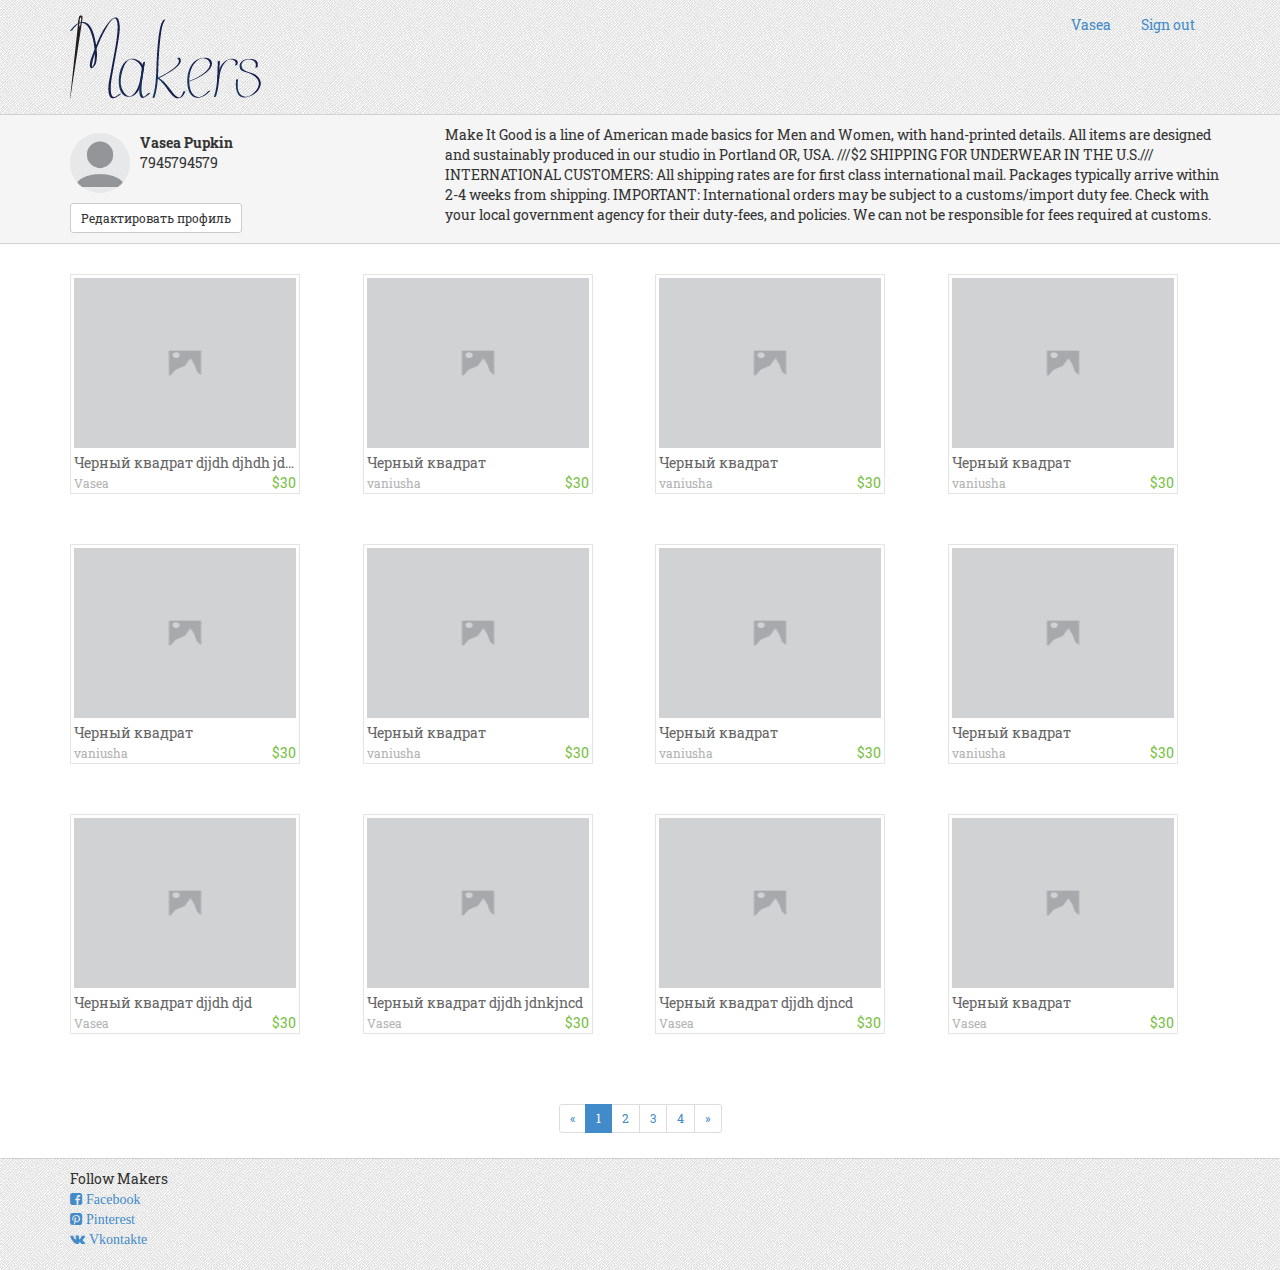
<file: author-page.html>
<!DOCTYPE html>
<html lang="en">
  <head>
    <meta charset="utf-8">
    <meta http-equiv="X-UA-Compatible" content="IE=edge">
    <meta name="viewport" content="width=device-width, initial-scale=1">
    <title>Makers</title>
    <!-- Bootstrap -->
    <link href="css/bootstrap.min.css" rel="stylesheet">
    <!-- <link href="http://netdna.bootstrapcdn.com/bootstrap/3.1.1/css/bootstrap.min.css" rel="stylesheet"> -->
    <link rel="stylesheet" type="text/css" href="css/styles.css">
    <link rel="icon" href="img/favicon.png" type="image/x-icon"/>
    <link href='http://fonts.googleapis.com/css?family=Roboto+Slab&subset=cyrillic-ext,latin' rel='stylesheet' type='text/css'>
    <link href="http://netdna.bootstrapcdn.com/font-awesome/4.0.3/css/font-awesome.css" rel="stylesheet">
  </head>
  <body>
    <header class="navbar navbar-static-top" id="top" role="banner">
      <div class="container">
        <div class="navbar-header">
          <a href="#" class="navbar-brand"><img src="img/logo_small.png"></a>
        </div>        
        <ul class="nav navbar-nav navbar-right">
          <li><a href="#" data-toggle="modal" data-target="#sign-in">Vasea</a></li>
          <li><a href="#" data-toggle="modal" data-target="#sign-up">Sign out</a></li>
        </ul>
        
      </div>
       <!--  <div class="bottom-dashed"></div> -->
    </header>
    <div class="browse-navigation-catalogue">
      <div class="container">
        <div class="row">
          <div class="col-md-4">
            <a href="#" class="seller-avatar">
              <img src="img/placeholder_user.png">
              <div class="seller-name"> Vasea Pupkin</div>                  
              <div class="seller-phone">7945794579</div>
              <div class="clearfix"></div>
            </a>
            <!-- <button type="button" class="btn btn-sm btn-success seller-contact">Связаться с прдавцом</button> -->
            <button type="button" class="btn btn-sm btn-default ">Редактировать профиль</button>
          </div>        

          <div class="col-md-8">
            <div class="row">
              <div class="author-description">
              	<!-- Здесь нужно вести ограничение на ввод не более 300 символов -->
              	Make It Good is a line of American made basics for Men and Women, with hand-printed details. All items are designed and sustainably produced in our studio in Portland OR, USA.
								///$2 SHIPPING FOR UNDERWEAR IN THE U.S.///

								INTERNATIONAL CUSTOMERS: All shipping rates are for first class international mail. Packages typically arrive within 2-4 weeks from shipping. 
								IMPORTANT: International orders may be subject to a customs/import duty fee. Check with your local government agency for their duty-fees, and policies. 
								We can not be responsible for fees required at customs.
				<!-- -->
              </div>
            </div>
          </div>
        </div>
      </div>
    </div>

    <div class="container items-container">
      <div class="row items-row">
        <div class="col-xs-6 col-md-3 item">
          <div class="square">
            <a href="#"><img src="img/placeholder_pic.png"></a>
            <a href="#"class="item-heart-font js-amazing">
              <i class="fa fa-pencil"></i>
            </a>
            <div class="item-details">
              <a href="#" class="item-title">Черный квадрат djjdh djhdh jdnkjncd</a>
              <a href="#" class="item-author">Vasea</a>
              <span class="item-price pull-right">$30</span>              
            </div>            
          </div>          
        </div>
        <div class="col-xs-6 col-md-3 item">
          <div class="square">
            <a href="#"><img src="img/placeholder_pic.png"></a>
            <a href="#"class="item-heart-font js-amazing">
              <i class="fa fa-pencil"></i>
            </a>
            <div class="item-details">
              <a href="#" class="item-title">Черный квадрат</a>
              <a href="#" class="item-author">vaniusha</a>
              <span class="item-price pull-right">$30</span>              
            </div>
          </div>
        </div>
        <div class="col-xs-6 col-md-3 item">
          <div class="square">
            <a href="#"><img src="img/placeholder_pic.png"></a>
            <div class="item-details">
              <a href="#" class="item-title">Черный квадрат</a>
              <a href="#" class="item-author">vaniusha</a>
              <span class="item-price pull-right">$30</span>              
            </div>
          </div>
        </div>
        <div class="col-xs-6 col-md-3 item">
          <div class="square">
            <a href="#"><img src="img/placeholder_pic.png"></a>
            <div class="item-details">
              <a href="#" class="item-title">Черный квадрат</a>
              <a href="#" class="item-author">vaniusha</a>
              <span class="item-price pull-right">$30</span>              
            </div>
          </div>
        </div>
        <div class="col-xs-6 col-md-3 item">
          <div class="square">
            <a href="#"><img src="img/placeholder_pic.png"></a>
            <div class="item-details">
              <a href="#" class="item-title">Черный квадрат</a>
              <a href="#" class="item-author">vaniusha</a>
              <span class="item-price pull-right">$30</span>              
            </div>
          </div>
        </div>
        <div class="col-xs-6 col-md-3 item">
          <div class="square">
            <a href="#"><img src="img/placeholder_pic.png"></a>
            <div class="item-details">
              <a href="#" class="item-title">Черный квадрат</a>
              <a href="#" class="item-author">vaniusha</a>
              <span class="item-price pull-right">$30</span>              
            </div>
          </div>
        </div>
        <div class="col-xs-6 col-md-3 item">
          <div class="square">
            <a href="#"><img src="img/placeholder_pic.png"></a>
            <div class="item-details">
              <a href="#" class="item-title">Черный квадрат</a>
              <a href="#" class="item-author">vaniusha</a>
              <span class="item-price pull-right">$30</span>              
            </div>
          </div>
        </div>
        <div class="col-xs-6 col-md-3 item">
          <div class="square">
            <a href="#"><img src="img/placeholder_pic.png"></a>
            <div class="item-details">
              <a href="#" class="item-title">Черный квадрат</a>
              <a href="#" class="item-author">vaniusha</a>
              <span class="item-price pull-right">$30</span>              
            </div>
          </div>
        </div>
        <div class="col-xs-6 col-md-3 item">
          <div class="square">
            <a href="#"><img src="img/placeholder_pic.png"></a>
            <a href="#"class="item-heart-font js-amazing">
              <i class="fa fa-heart-o"></i>
            </a>
            <div class="item-details">
              <a href="#" class="item-title">Черный квадрат djjdh djd</a>
              <a href="#" class="item-author">Vasea</a>
              <span class="item-price pull-right">$30</span>              
            </div>
          </div>
        </div>
        <div class="col-xs-6 col-md-3 item">
          <div class="square">
            <a href="#"><img src="img/placeholder_pic.png"></a>
            <a href="#"class="item-heart-font js-amazing">
              <i class="fa fa-heart-o"></i>
            </a>
            <div class="item-details">
              <a href="#" class="item-title">Черный квадрат djjdh jdnkjncd</a>
              <a href="#" class="item-author">Vasea</a>
              <span class="item-price pull-right">$30</span>              
            </div>
          </div>
        </div>
        <div class="col-xs-6 col-md-3 item">
          <div class="square">
            <a href="#"><img src="img/placeholder_pic.png"></a>
            <a href="#"class="item-heart-font js-amazing">
              <i class="fa fa-heart-o"></i>
            </a>
            <div class="item-details">
              <a href="#" class="item-title">Черный квадрат djjdh djncd</a>
              <a href="#" class="item-author">Vasea</a>
              <span class="item-price pull-right">$30</span>              
            </div>
          </div>
        </div>
        <div class="col-xs-6 col-md-3 item">
          <div class="square">
            <a href="#"><img src="img/placeholder_pic.png"></a>
            <a href="#"class="item-heart-font js-amazing">
              <i class="fa fa-heart-o"></i>
            </a>
            <div class="item-details">
              <a href="#" class="item-title">Черный квадрат</a>
              <a href="#" class="item-author">Vasea</a>
              <span class="item-price pull-right">$30</span>              
            </div>
          </div>
        </div>
      </div> <!-- items-row -->
    </div> <!-- items-container -->

    <div class="container text-center">
      <ul class="pagination pagination-sm">
        <li><a href="#">&laquo;</a></li>
        <li class="active"><a href="#">1</a></li>
        <li><a href="#">2</a></li>
        <li><a href="#">3</a></li>
        <li><a href="#">4</a></li>      
        <li><a href="#">&raquo;</a></li>
      </ul>
    </div>






    <nav class="navbar navbar-bottom" role="navigation">
        <div class="container">
          <span>Follow Makers</span>
          <div>
            <a href="#"><i class="fa fa-facebook-square"> Facebook</i></a>
          </div>
          <div>
            <a href="#"><i class="fa fa-pinterest-square"> Pinterest</i></a>
          </div>
          <div>
            <a href="#"><i class="fa fa-vk"> Vkontakte</i></a>
          </div>         
        </div>
    </nav>

      <!-- jQuery (necessary for Bootstrap's JavaScript plugins) -->
    <script src="https://ajax.googleapis.com/ajax/libs/jquery/1.11.0/jquery.min.js"></script>
    <!-- Include all compiled plugins (below), or include individual files as needed -->
        <script src="http://netdna.bootstrapcdn.com/bootstrap/3.1.1/js/bootstrap.min.js"></script>
  </body>
</html>
</file>
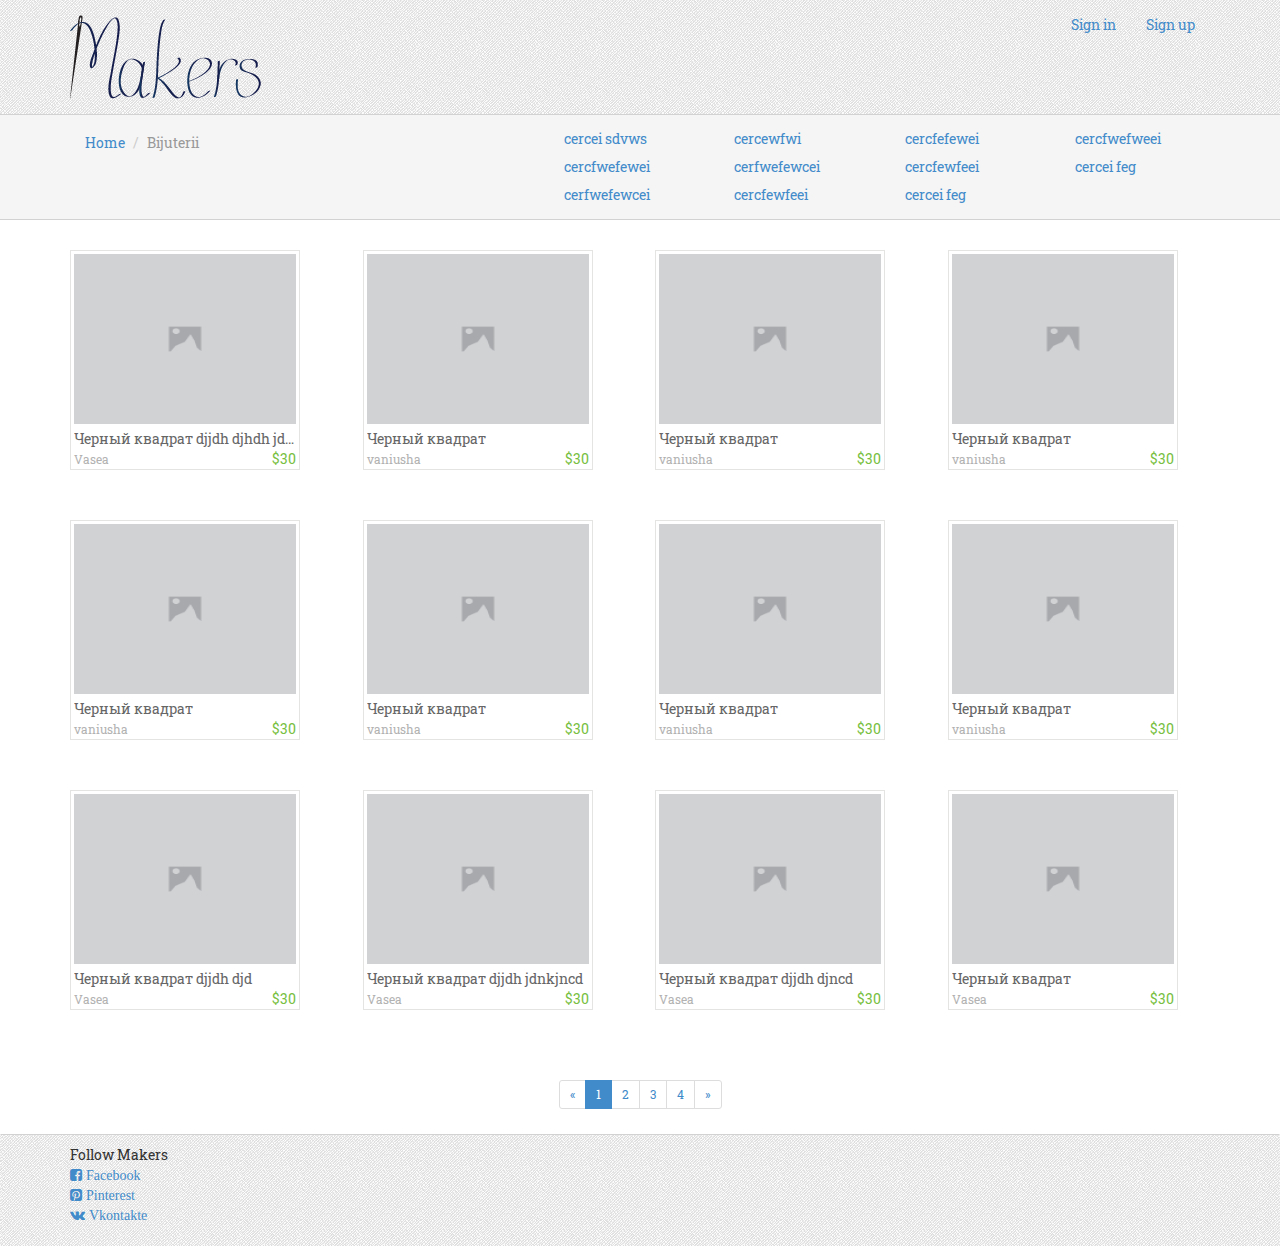
<file: catalogue.html>
<!DOCTYPE html>
<html lang="en">
  <head>
    <meta charset="utf-8">
    <meta http-equiv="X-UA-Compatible" content="IE=edge">
    <meta name="viewport" content="width=device-width, initial-scale=1">
    <title>Makers</title>
    <!-- Bootstrap -->
    <link href="css/bootstrap.min.css" rel="stylesheet">
    <!-- <link href="http://netdna.bootstrapcdn.com/bootstrap/3.1.1/css/bootstrap.min.css" rel="stylesheet"> -->
    <link rel="stylesheet" type="text/css" href="css/styles.css">
    <link rel="icon" href="img/favicon.png" type="image/x-icon"/>
    <link href='http://fonts.googleapis.com/css?family=Roboto+Slab&subset=cyrillic-ext,latin' rel='stylesheet' type='text/css'>
    <link href="http://netdna.bootstrapcdn.com/font-awesome/4.0.3/css/font-awesome.css" rel="stylesheet">
  </head>
  <body>
    <header class="navbar navbar-static-top" id="top" role="banner">
      <div class="container">
        <div class="navbar-header">
          <a href="#" class="navbar-brand"><img src="img/logo_small.png"></a>
        </div>        
        <ul class="nav navbar-nav navbar-right">
          <li><a href="#" data-toggle="modal" data-target="#sign-in">Sign in</a></li>
          <li><a href="#" data-toggle="modal" data-target="#sign-up">Sign up</a></li>
        </ul>
      </div>
       <!--  <div class="bottom-dashed"></div> -->
    </header>
    <div class="browse-navigation-catalogue">
      <div class="container">
        <div class="row">
          <div class="col-md-5">
            <ol class="breadcrumb">
              <li><a href="#">Home</a></li>            
              <li class="active">Bijuterii</li>
            </ol>
          </div>        

          <div class="col-md-7">
            <div class="row">
              <div class="col-md-3">
                <a href="#" class="subcategory"> cercei sdvws</a>
              </div>
              <div class="col-md-3">
                <a href="#" class="subcategory"> cercewfwi</a>
              </div>
              <div class="col-md-3">
                <a href="#" class="subcategory"> cercfefewei</a>
              </div>
              <div class="col-md-3">
                <a href="#" class="subcategory"> cercfwefweei</a>
              </div>
              <div class="col-md-3">
                <a href="#" class="subcategory"> cercfwefewei</a>
              </div>
              <div class="col-md-3">
                <a href="#" class="subcategory"> cerfwefewcei</a>
              </div>
              <div class="col-md-3">
                <a href="#" class="subcategory"> cercfewfeei</a>
              </div>
              <div class="col-md-3">
                <a href="#" class="subcategory"> cercei feg</a>
              </div>
              <div class="col-md-3">
                <a href="#" class="subcategory"> cerfwefewcei</a>
              </div>
              <div class="col-md-3">
                <a href="#" class="subcategory"> cercfewfeei</a>
              </div>
              <div class="col-md-3">
                <a href="#" class="subcategory"> cercei feg</a>
              </div>
            </div>
          </div>
        </div>
      </div>
    </div>

    <div class="container items-container">
      <div class="row items-row">
        <div class="col-xs-6 col-md-3 item">
          <div class="square">
            <a href="#"><img src="img/placeholder_pic.png"></a>
            <a href="#"class="item-heart-font js-amazing">
              <i class="fa fa-heart-o"></i>
            </a>
            <div class="item-details">
              <a href="#" class="item-title">Черный квадрат djjdh djhdh jdnkjncd</a>
              <a href="#" class="item-author">Vasea</a>
              <span class="item-price pull-right">$30</span>              
            </div>
          </div>
        </div>
        <div class="col-xs-6 col-md-3 item">
          <div class="square">
            <a href="#"><img src="img/placeholder_pic.png"></a>
            <a href="#"class="item-heart-font js-amazing">
              <i class="fa fa-heart-o"></i>
            </a>
            <div class="item-details">
              <a href="#" class="item-title">Черный квадрат</a>
              <a href="#" class="item-author">vaniusha</a>
              <span class="item-price pull-right">$30</span>              
            </div>
          </div>
        </div>
        <div class="col-xs-6 col-md-3 item">
          <div class="square">
            <a href="#"><img src="img/placeholder_pic.png"></a>
            <a href="#"class="item-heart-font js-amazing">
              <i class="fa fa-heart-o"></i>
            </a>
            <div class="item-details">
              <a href="#" class="item-title">Черный квадрат</a>
              <a href="#" class="item-author">vaniusha</a>
              <span class="item-price pull-right">$30</span>              
            </div>
          </div>
        </div>
        <div class="col-xs-6 col-md-3 item">
          <div class="square">
            <a href="#"><img src="img/placeholder_pic.png"></a>
            <a href="#"class="item-heart-font js-amazing">
              <i class="fa fa-heart-o"></i>
            </a>
            <div class="item-details">
              <a href="#" class="item-title">Черный квадрат</a>
              <a href="#" class="item-author">vaniusha</a>
              <span class="item-price pull-right">$30</span>              
            </div>
          </div>
        </div>
        <div class="col-xs-6 col-md-3 item">
          <div class="square">
            <a href="#"><img src="img/placeholder_pic.png"></a>
            <a href="#"class="item-heart-font js-amazing">
              <i class="fa fa-heart-o"></i>
            </a>
            <div class="item-details">
              <a href="#" class="item-title">Черный квадрат</a>
              <a href="#" class="item-author">vaniusha</a>
              <span class="item-price pull-right">$30</span>              
            </div>
          </div>
        </div>
        <div class="col-xs-6 col-md-3 item">
          <div class="square">
            <a href="#"><img src="img/placeholder_pic.png"></a>
            <a href="#"class="item-heart-font js-amazing">
              <i class="fa fa-heart-o"></i>
            </a>
            <div class="item-details">
              <a href="#" class="item-title">Черный квадрат</a>
              <a href="#" class="item-author">vaniusha</a>
              <span class="item-price pull-right">$30</span>              
            </div>
          </div>
        </div>
        <div class="col-xs-6 col-md-3 item">
          <div class="square">
            <a href="#"><img src="img/placeholder_pic.png"></a>
            <a href="#"class="item-heart-font js-amazing">
              <i class="fa fa-heart-o"></i>
            </a>
            <div class="item-details">
              <a href="#" class="item-title">Черный квадрат</a>
              <a href="#" class="item-author">vaniusha</a>
              <span class="item-price pull-right">$30</span>              
            </div>
          </div>
        </div>
        <div class="col-xs-6 col-md-3 item">
          <div class="square">
            <a href="#"><img src="img/placeholder_pic.png"></a>
            <a href="#"class="item-heart-font js-amazing">
              <i class="fa fa-heart-o"></i>
            </a>
            <div class="item-details">
              <a href="#" class="item-title">Черный квадрат</a>
              <a href="#" class="item-author">vaniusha</a>
              <span class="item-price pull-right">$30</span>              
            </div>
          </div>
        </div>
        <div class="col-xs-6 col-md-3 item">
          <div class="square">
            <a href="#"><img src="img/placeholder_pic.png"></a>
            <a href="#"class="item-heart-font js-amazing">
              <i class="fa fa-heart-o"></i>
            </a>
            <a href="#"class="item-heart-font js-amazing">
              <i class="fa fa-heart-o"></i>
            </a>
            <div class="item-details">
              <a href="#" class="item-title">Черный квадрат djjdh djd</a>
              <a href="#" class="item-author">Vasea</a>
              <span class="item-price pull-right">$30</span>              
            </div>
          </div>
        </div>
        <div class="col-xs-6 col-md-3 item">
          <div class="square">
            <a href="#"><img src="img/placeholder_pic.png"></a>
            <a href="#"class="item-heart-font js-amazing">
              <i class="fa fa-heart-o"></i>
            </a>
            <a href="#"class="item-heart-font js-amazing">
              <i class="fa fa-heart-o"></i>
            </a>
            <div class="item-details">
              <a href="#" class="item-title">Черный квадрат djjdh jdnkjncd</a>
              <a href="#" class="item-author">Vasea</a>
              <span class="item-price pull-right">$30</span>              
            </div>
          </div>
        </div>
        <div class="col-xs-6 col-md-3 item">
          <div class="square">
            <a href="#"><img src="img/placeholder_pic.png"></a>
            <a href="#"class="item-heart-font js-amazing">
              <i class="fa fa-heart-o"></i>
            </a>
            <a href="#"class="item-heart-font js-amazing">
              <i class="fa fa-heart-o"></i>
            </a>
            <div class="item-details">
              <a href="#" class="item-title">Черный квадрат djjdh djncd</a>
              <a href="#" class="item-author">Vasea</a>
              <span class="item-price pull-right">$30</span>              
            </div>
          </div>
        </div>
        <div class="col-xs-6 col-md-3 item">
          <div class="square">
            <a href="#"><img src="img/placeholder_pic.png"></a>
            <a href="#"class="item-heart-font js-amazing">
              <i class="fa fa-heart-o"></i>
            </a>
            <a href="#"class="item-heart-font js-amazing">
              <i class="fa fa-heart-o"></i>
            </a>
            <div class="item-details">
              <a href="#" class="item-title">Черный квадрат</a>
              <a href="#" class="item-author">Vasea</a>
              <span class="item-price pull-right">$30</span>              
            </div>
          </div>
        </div>
      </div> <!-- items-row -->
    </div> <!-- items-container -->

    <div class="container text-center">
      <ul class="pagination pagination-sm">
        <li><a href="#">&laquo;</a></li>
        <li class="active"><a href="#">1</a></li>
        <li><a href="#">2</a></li>
        <li><a href="#">3</a></li>
        <li><a href="#">4</a></li>      
        <li><a href="#">&raquo;</a></li>
      </ul>
    </div>






    <nav class="navbar navbar-bottom" role="navigation">
        <div class="container">
          <span>Follow Makers</span>
          <div>
            <a href="#"><i class="fa fa-facebook-square"> Facebook</i></a>
          </div>
          <div>
            <a href="#"><i class="fa fa-pinterest-square"> Pinterest</i></a>
          </div>
          <div>
            <a href="#"><i class="fa fa-vk"> Vkontakte</i></a>
          </div>         
        </div>
    </nav>

      <!-- jQuery (necessary for Bootstrap's JavaScript plugins) -->
    <script src="https://ajax.googleapis.com/ajax/libs/jquery/1.11.0/jquery.min.js"></script>
    <!-- Include all compiled plugins (below), or include individual files as needed -->
        <script src="http://netdna.bootstrapcdn.com/bootstrap/3.1.1/js/bootstrap.min.js"></script>
  </body>
</html>
</file>
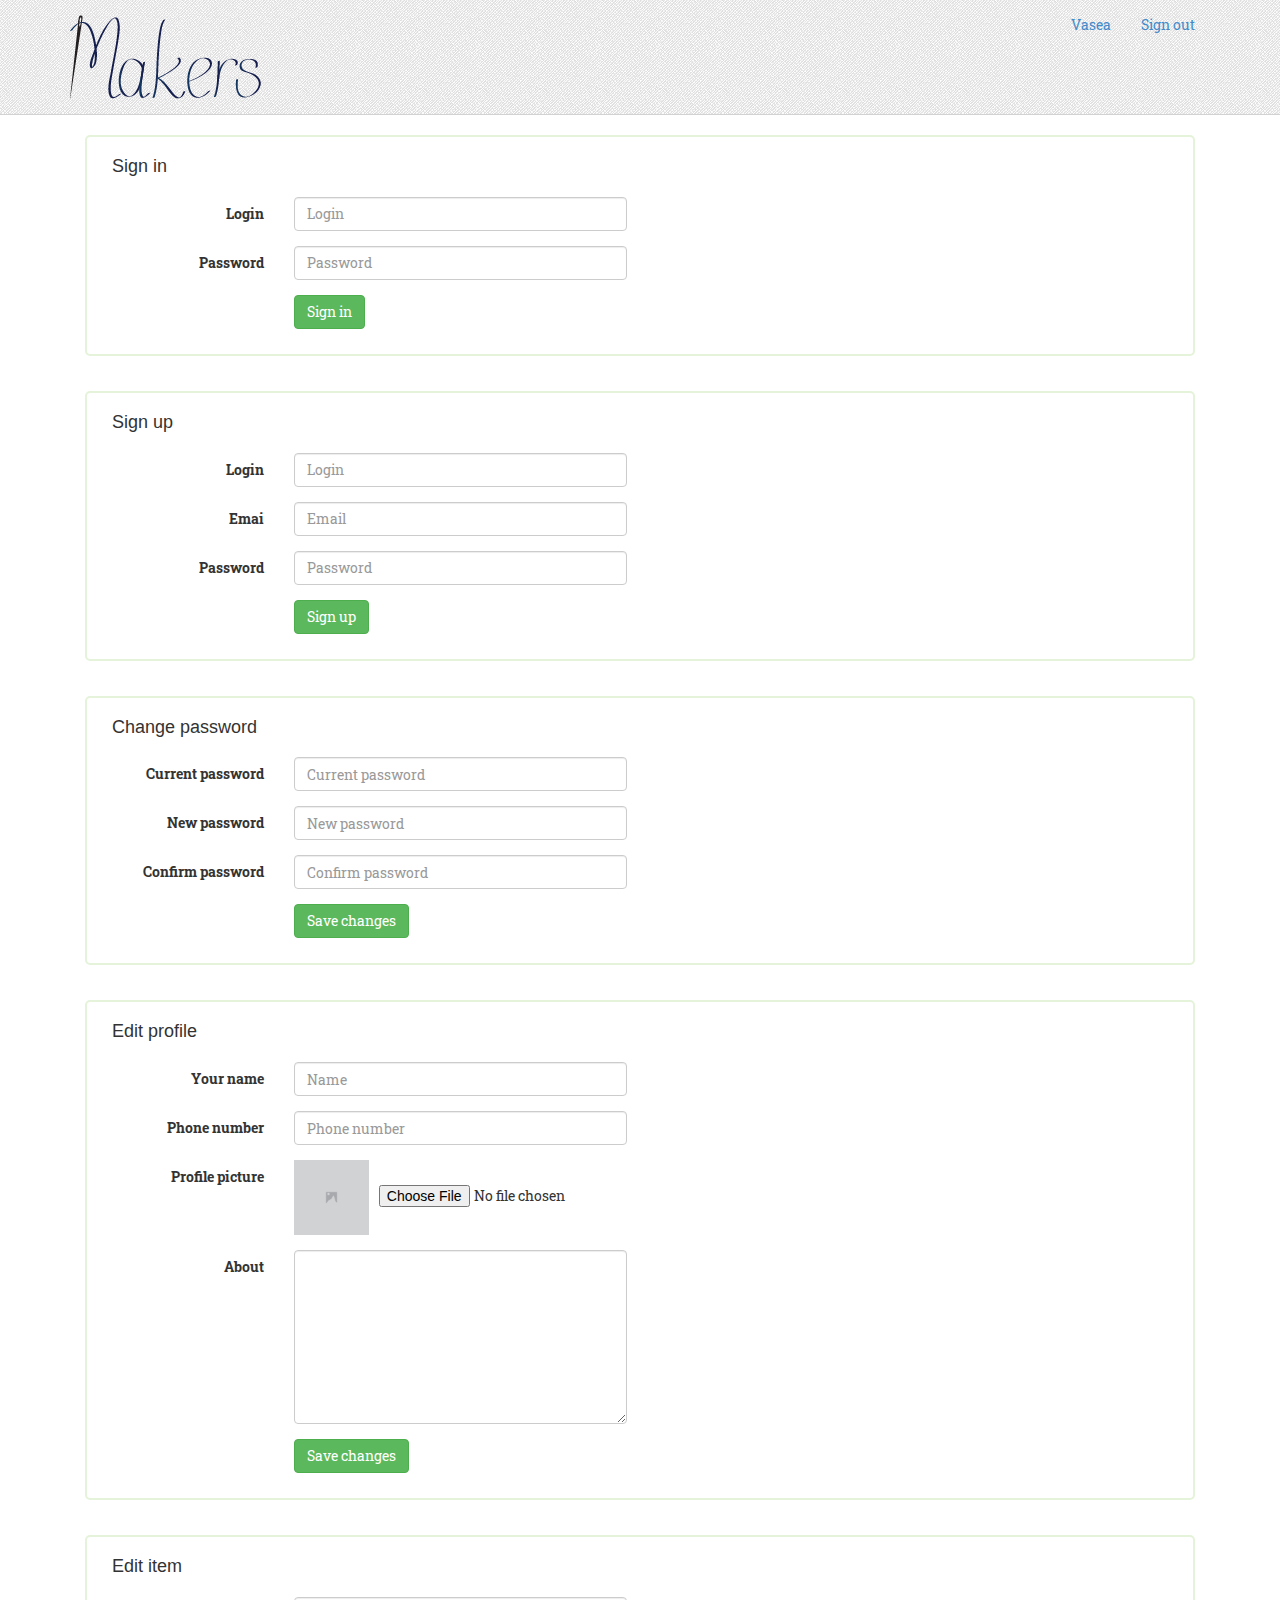
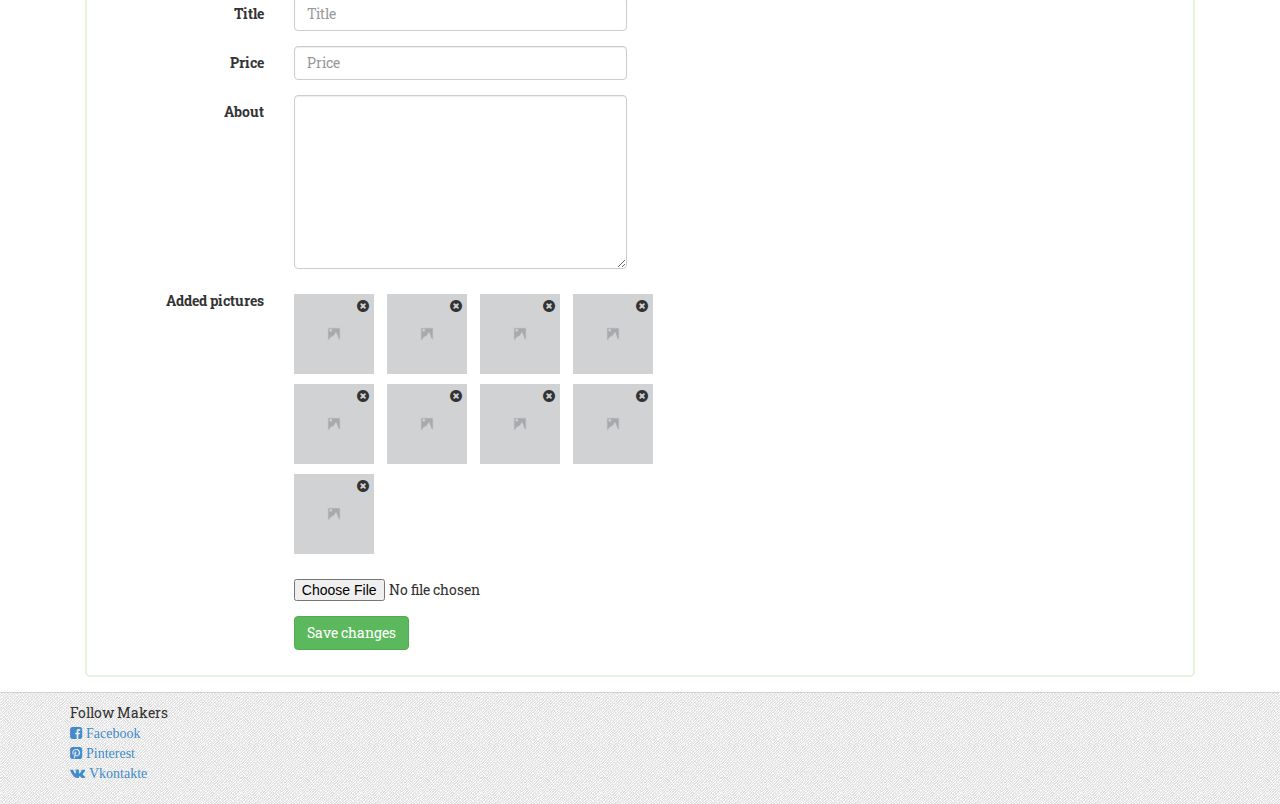
<file: edit-page.html>
<!DOCTYPE html>
<html lang="en">
  <head>
    <meta charset="utf-8">
    <meta http-equiv="X-UA-Compatible" content="IE=edge">
    <meta name="viewport" content="width=device-width, initial-scale=1">
    <title>Makers</title>
    <!-- Bootstrap -->
    <link href="css/bootstrap.min.css" rel="stylesheet">
    <!-- <link href="http://netdna.bootstrapcdn.com/bootstrap/3.1.1/css/bootstrap.min.css" rel="stylesheet"> -->
    <link rel="stylesheet" type="text/css" href="css/styles.css">
    <link rel="icon" href="img/favicon.png" type="image/x-icon"/>
    <link href='http://fonts.googleapis.com/css?family=Roboto+Slab&subset=cyrillic-ext,latin' rel='stylesheet' type='text/css'>
    <link href="http://netdna.bootstrapcdn.com/font-awesome/4.0.3/css/font-awesome.css" rel="stylesheet">
  </head>
  <body>
    <header class="navbar navbar-static-top" id="top" role="banner">
      <div class="container">
        <div class="navbar-header">
          <a href="#" class="navbar-brand"><img src="img/logo_small.png"></a>
        </div>        
        <ul class="nav navbar-nav navbar-right">
          <li><a href="#" data-toggle="modal" data-target="#sign-in">Vasea</a></li>
          <li><a href="#" data-toggle="modal" data-target="#sign-up">Sign out</a></li>
        </ul>
        
      </div>
    </header>
    <div class="container">
      <div class="edit-section">
        <h4>Sign in</h4>
      	<form class="form-horizontal">
          <div class="form-group">
            <label class="col-md-2 control-label">Login</label>
            <div class="col-md-4">
              <input type="text" class="form-control" placeholder="Login">
            </div>
          </div>
          <div class="form-group">
            <label class="col-md-2 control-label">Password</label>
            <div class="col-md-4">
              <input type="password" class="form-control" placeholder="Password">
            </div>
          </div>
          <div class="form-group">
            <div class="col-md-offset-2 col-md-4">
              <button type="submit" class="btn btn-success">Sign in</button>
            </div>
          </div>
        </form>            
      </div>
    </div>

    <div class="container">
      <div class="edit-section">
        <h4>Sign up</h4>
        <form class="form-horizontal">
          <div class="form-group">
            <label class="col-md-2 control-label">Login</label>
            <div class="col-md-4">
              <input type="text" class="form-control" placeholder="Login">
            </div>
          </div>
          <div class="form-group">
            <label class="col-md-2 control-label">Emai</label>
            <div class="col-md-4">
              <input type="email" class="form-control" placeholder="Email">
            </div>
          </div>
          <div class="form-group">
            <label class="col-md-2 control-label">Password</label>
            <div class="col-md-4">
              <input type="password" class="form-control" placeholder="Password">
            </div>
          </div>
          <div class="form-group">
            <div class="col-md-offset-2 col-md-4">
              <button type="submit" class="btn btn-success">Sign up</button>
            </div>
          </div>
        </form>            
      </div>
    </div>

    <div class="container">
      <div class="edit-section">
        <h4>Change password</h4>
        <form class="form-horizontal">
          <div class="form-group">
            <label class="col-md-2 control-label">Current password</label>
            <div class="col-md-4">
              <input type="password" class="form-control" placeholder="Current password">
            </div>
          </div>
          <div class="form-group">
            <label class="col-md-2 control-label">New password</label>
            <div class="col-md-4">
              <input type="password" class="form-control" placeholder="New password">
            </div>
          </div>
          <div class="form-group">
            <label class="col-md-2 control-label">Confirm password</label>
            <div class="col-md-4">
              <input type="password" class="form-control" placeholder="Confirm password">
            </div>
          </div>
          <div class="form-group">
            <div class="col-md-offset-2 col-md-4">
              <button type="submit" class="btn btn-success">Save changes</button>
            </div>
          </div>
        </form>            
      </div>
    </div>

    <div class="container">
      <div class="edit-section">
        <h4>Edit profile</h4>
        <form class="form-horizontal">
          <div class="form-group">
            <label class="col-md-2 control-label">Your name</label>
            <div class="col-md-4">
              <input type="text" class="form-control" id="inputName" placeholder="Name">
            </div>
          </div>
          <div class="form-group">
            <label class="col-md-2 control-label">Phone number</label>
            <div class="col-md-4">
              <input type="text" class="form-control" id="inputPhoneNumber" placeholder="Phone number">
            </div>
          </div>
          <div class="form-group">          
            <label class="col-md-2 control-label">Profile picture</label>
            <div class="col-md-6">            
              <img src="img/placeholder_pic.png" width="75" height="75"style="margin-right: 7px;">
              <input type="file" style="display: inline-block; ">      
            </div>
          </div>
          <div class="form-group">
            <label class="col-md-2 control-label">About</label> <!-- Ограничение на 300 символов -->
            <div class="col-md-4">
              <textarea  class="form-control" rows="8"></textarea>
            </div>
          </div>
          <div class="form-group">
            <div class="col-md-offset-2 col-md-4">
              <button type="submit" class="btn btn-success">Save changes</button>
            </div>
          </div>
        </form>            
      </div>
    </div>

    <div class="container">
      <div class="edit-section">
        <h4>Edit item</h4>
        <form class="form-horizontal">
          <div class="form-group">
            <label class="col-md-2 control-label">Title</label>
            <div class="col-md-4">
              <input type="text" class="form-control" placeholder="Title">
            </div>
          </div>
          <div class="form-group">
            <label class="col-md-2 control-label">Price</label>
            <div class="col-md-4">
              <input type="text" class="form-control" placeholder="Price">
            </div>
          </div>
          <div class="form-group">
            <label class="col-md-2 control-label">About</label>
            <div class="col-md-4">
              <textarea  class="form-control" rows="8"></textarea>
            </div>
          </div>
          <div class="form-group">
            <label class="col-md-2 control-label">Added pictures</label>
            <div class="col-md-5">
              <ul class="thumbnails-links">
                <li><img src="img/placeholder_pic.png">
                  <a href="#" class="item-close-font">
                    <i class="fa fa-times-circle"></i>
                  </a>
                </li>
                <li><img src="img/placeholder_pic.png"> 
                  <a href="#" class="item-close-font">
                    <i class="fa fa-times-circle"></i>
                  </a>
                </li>
                <li><img src="img/placeholder_pic.png">
                  <a href="#" class="item-close-font">
                    <i class="fa fa-times-circle"></i>
                  </a>
                </li>
                <li><img src="img/placeholder_pic.png">
                  <a href="#" class="item-close-font">
                    <i class="fa fa-times-circle"></i>
                  </a>
                </li>
                <li><img src="img/placeholder_pic.png"> 
                  <a href="#" class="item-close-font">
                    <i class="fa fa-times-circle"></i>
                  </a>
                </li>
                <li><img src="img/placeholder_pic.png">
                  <a href="#" class="item-close-font">
                    <i class="fa fa-times-circle"></i>
                  </a>
                </li>
                <li><img src="img/placeholder_pic.png">
                  <a href="#" class="item-close-font">
                    <i class="fa fa-times-circle"></i>
                  </a>
                </li>
                <li><img src="img/placeholder_pic.png"> 
                  <a href="#" class="item-close-font">
                    <i class="fa fa-times-circle"></i>
                  </a>
                </li>
                <li><img src="img/placeholder_pic.png">
                  <a href="#" class="item-close-font">
                    <i class="fa fa-times-circle"></i>
                  </a>
                </li>
                
              </ul>
            </div>
          </div>   
          <div class="form-group">          
            <div class="col-md-offset-2 col-md-4">
              <input type="file" style="display: inline-block;">
            </div>
          </div>  
          <div class="form-group">
            <div class="col-md-offset-2 col-md-4">
              <button type="submit" class="btn btn-success">Save changes</button>
            </div>
          </div>
        </form>            
      </div>
    </div>

        




    <nav class="navbar navbar-bottom" role="navigation">
        <div class="container">
          <span>Follow Makers</span>
          <div>
            <a href="#"><i class="fa fa-facebook-square"> Facebook</i></a>
          </div>
          <div>
            <a href="#"><i class="fa fa-pinterest-square"> Pinterest</i></a>
          </div>
          <div>
            <a href="#"><i class="fa fa-vk"> Vkontakte</i></a>
          </div>         
        </div>
    </nav>

      <!-- jQuery (necessary for Bootstrap's JavaScript plugins) -->
    <script src="https://ajax.googleapis.com/ajax/libs/jquery/1.11.0/jquery.min.js"></script>
    <!-- Include all compiled plugins (below), or include individual files as needed -->
        <script src="http://netdna.bootstrapcdn.com/bootstrap/3.1.1/js/bootstrap.min.js"></script>
  </body>
</html>
</file>
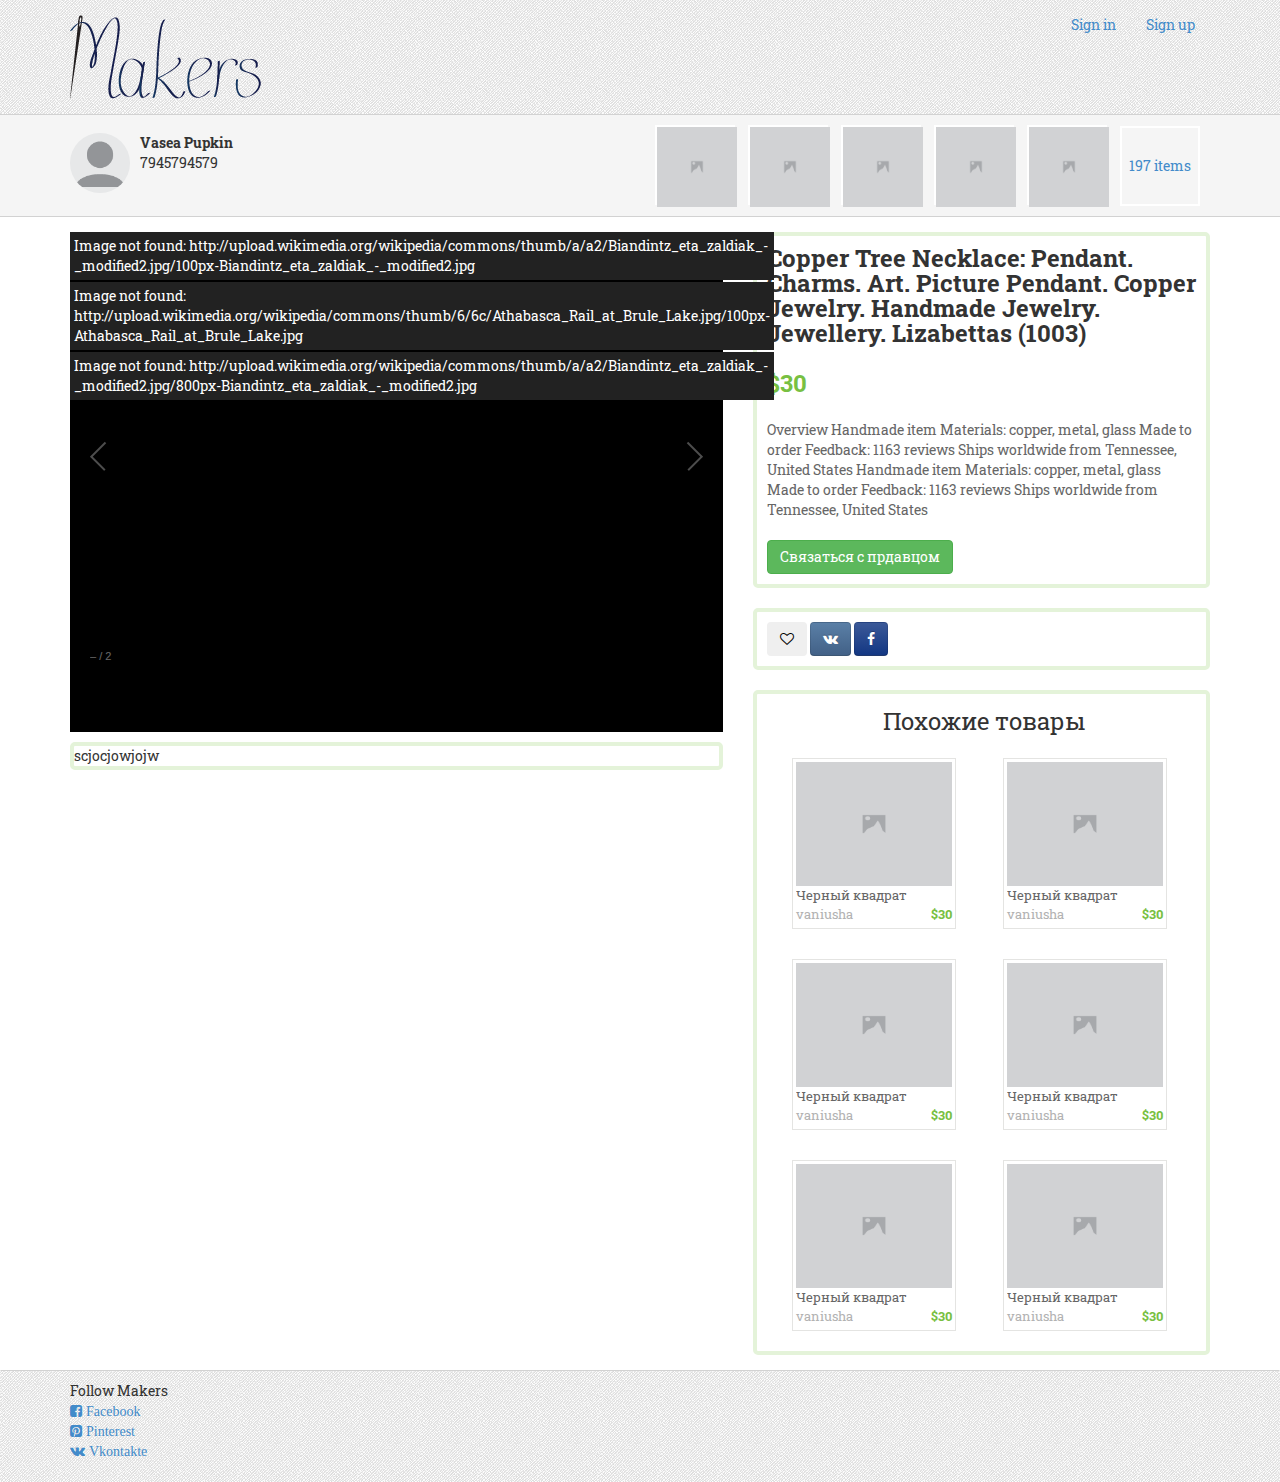
<file: item_page.html>
<!DOCTYPE html>
<html lang="en">
  <head>
    <meta charset="utf-8">
    <meta http-equiv="X-UA-Compatible" content="IE=edge">
    <meta name="viewport" content="width=device-width, initial-scale=1">
    <title>Makers</title>
    <!-- Bootstrap -->
    <link href="css/bootstrap.min.css" rel="stylesheet">
    <!-- <link href="http://netdna.bootstrapcdn.com/bootstrap/3.1.1/css/bootstrap.min.css" rel="stylesheet"> -->
    <link rel="stylesheet" type="text/css" href="css/styles.css">
    <link rel="icon" href="img/favicon.png" type="image/x-icon"/>
    <link href='http://fonts.googleapis.com/css?family=Roboto+Slab&subset=cyrillic-ext,latin' rel='stylesheet' type='text/css'>
    <link href="http://netdna.bootstrapcdn.com/font-awesome/4.0.3/css/font-awesome.css" rel="stylesheet">
  </head>

  <body>
    <header class="navbar navbar-static-top" id="top" role="banner">
      <div class="container">
        <div class="navbar-header">
          <a href="#" class="navbar-brand"><img src="img/logo_small.png"></a>
        </div>        
        <ul class="nav navbar-nav navbar-right">
          <li><a href="#" data-toggle="modal" data-target="#sign-in">Sign in</a></li>
          <li><a href="#" data-toggle="modal" data-target="#sign-up">Sign up</a></li>
        </ul>
      </div>
     <!--  <div class="bottom-dashed"></div> -->
    </header>
    <div class="author-row">
      <div class="container">
        <div class="row">
          <div class="col-md-4">
            <a href="#" class="seller-avatar">
              <img src="img/placeholder_user.png">
              <div class="seller-name"> Vasea Pupkin</div>                  
              <div class="seller-phone">7945794579</div>
              <div class="clearfix"></div>
            </a>
          </div>
          <div class="col-md-8">
            <ul class="thumbnails-links">
              <li><img src="img/placeholder_pic.png" style="width:80px; heigh:80px;"></li>
              <li><img src="img/placeholder_pic.png" style="width:80px; heigh:80px;"></li>
              <li><img src="img/placeholder_pic.png" style="width:80px; heigh:80px;"></li>
              <li><img src="img/placeholder_pic.png" style="width:80px; heigh:80px;"></li>
              <li><img src="img/placeholder_pic.png" style="width:80px; heigh:80px;"></li>
              <li><a href="#">197 items</a></li>
            </ul>
          </div>
        </div>
      </div>
    </div>
    <div class="container item-page">
      <div class="row">
        <div class="col-md-7">
          <!-- -->
             <div id="galleria">
              <a href="http://upload.wikimedia.org/wikipedia/commons/thumb/a/a2/Biandintz_eta_zaldiak_-_modified2.jpg/800px-Biandintz_eta_zaldiak_-_modified2.jpg">
                <img 
                  src="http://upload.wikimedia.org/wikipedia/commons/thumb/a/a2/Biandintz_eta_zaldiak_-_modified2.jpg/100px-Biandintz_eta_zaldiak_-_modified2.jpg",
                  data-big="http://upload.wikimedia.org/wikipedia/commons/thumb/a/a2/Biandintz_eta_zaldiak_-_modified2.jpg/1280px-Biandintz_eta_zaldiak_-_modified2.jpg"
                  data-title="Biandintz eta zaldiak"
                  data-description="Horses on Bianditz mountain, in Navarre, Spain."
                >
              </a>
              <a href="http://upload.wikimedia.org/wikipedia/commons/thumb/6/6c/Athabasca_Rail_at_Brule_Lake.jpg/800px-Athabasca_Rail_at_Brule_Lake.jpg">
                  <img 
                    src="http://upload.wikimedia.org/wikipedia/commons/thumb/6/6c/Athabasca_Rail_at_Brule_Lake.jpg/100px-Athabasca_Rail_at_Brule_Lake.jpg",
                    data-big="http://upload.wikimedia.org/wikipedia/commons/thumb/6/6c/Athabasca_Rail_at_Brule_Lake.jpg/1280px-Athabasca_Rail_at_Brule_Lake.jpg"
                    data-title="Athabasca Rail"
                    data-description="The Athabasca River railroad track at the mouth of Brulé Lake in Alberta, Canada."
                  >
              </a>
             </div>          
          <!-- -->
          <div class="coments-block">
            scjocjowjojw
          </div>
        </div>



        <div class="col-md-5">
          <div class="item-details">
            <div class="item-name">Copper Tree Necklace: Pendant. Charms. Art. Picture Pendant. Copper Jewelry. Handmade Jewelry. Jewellery. Lizabettas (1003)
            </div>
            <div class="item-price">$30</div>
            <div class="item-description">Overview
              Handmade item
              Materials: copper, metal, glass
              Made to order
              Feedback: 1163 reviews
              Ships worldwide from Tennessee, United States
              Handmade item
              Materials: copper, metal, glass
              Made to order
              Feedback: 1163 reviews
              Ships worldwide from Tennessee, United States
            </div>
            <button type="button" class="btn btn-success seller-contact">Связаться с прдавцом</button>
          </div>
          <div class="item-like">
            <div>
                <button class="btn"><i class="fa fa-heart-o"></i></button>
                <a class="btn btn-social-icon btn-vk"><i class="fa fa-vk"></i></a>
                <a class="btn btn-social-icon btn-facebook"><i class="fa fa-facebook"></i></a>
            </div>
          </div>
          <div class="related-items">
            <div class="ri-title">Похожие товары</div>
            <div class="ri-entries">
              <div class="row">

                <div class="col-md-5 ri-item">
                  <div class="ri-square">
                    <a href="#"><img src="img/placeholder_pic.png"></a>
                    <div class="ri-item-details">
                      <a href="#" class="ri-item-title">Черный квадрат</a>
                      <a href="#" class="ri-item-author">vaniusha</a>
                      <span class="ri-item-price pull-right">$30</span>              
                    </div>
                  </div>
                </div>
                <div class="col-md-5 ri-item">
                  <div class="ri-square">
                    <a href="#"><img src="img/placeholder_pic.png"></a>
                    <div class="ri-item-details">
                      <a href="#" class="ri-item-title">Черный квадрат</a>
                      <a href="#" class="ri-item-author">vaniusha</a>
                      <span class="ri-item-price pull-right">$30</span>              
                    </div>
                  </div>
                </div>
                <div class="col-md-5 ri-item">
                  <div class="ri-square">
                    <a href="#"><img src="img/placeholder_pic.png"></a>
                    <div class="ri-item-details">
                      <a href="#" class="ri-item-title">Черный квадрат</a>
                      <a href="#" class="ri-item-author">vaniusha</a>
                      <span class="ri-item-price pull-right">$30</span>              
                    </div>
                  </div>
                </div>
                <div class="col-md-5 ri-item">
                  <div class="ri-square">
                    <a href="#"><img src="img/placeholder_pic.png"></a>
                    <div class="ri-item-details">
                      <a href="#" class="ri-item-title">Черный квадрат</a>
                      <a href="#" class="ri-item-author">vaniusha</a>
                      <span class="ri-item-price pull-right">$30</span>              
                    </div>
                  </div>
                </div>
                <div class="col-md-5 ri-item">
                  <div class="ri-square">
                    <a href="#"><img src="img/placeholder_pic.png"></a>
                    <div class="ri-item-details">
                      <a href="#" class="ri-item-title">Черный квадрат</a>
                      <a href="#" class="ri-item-author">vaniusha</a>
                      <span class="ri-item-price pull-right">$30</span>              
                    </div>
                  </div>
                </div>
                <div class="col-md-5 ri-item">
                  <div class="ri-square">
                    <a href="#"><img src="img/placeholder_pic.png"></a>
                    <div class="ri-item-details">
                      <a href="#" class="ri-item-title">Черный квадрат</a>
                      <a href="#" class="ri-item-author">vaniusha</a>
                      <span class="ri-item-price pull-right">$30</span>              
                    </div>
                  </div>
                </div>

              </div>
            </div>          
          </div>

        </div>
      </div>
    </div>
          

    <nav class="navbar navbar-bottom" role="navigation">
    <div class="container">
      <span>Follow Makers</span>
      <div>
        <a href="#"><i class="fa fa-facebook-square"> Facebook</i></a>
      </div>
      <div>
        <a href="#"><i class="fa fa-pinterest-square"> Pinterest</i></a>
      </div>
      <div>
        <a href="#"><i class="fa fa-vk"> Vkontakte</i></a>
      </div>
     
    </div>
  </nav>
 

    <div class="modal fade" id="sign-in" tabindex="-1" role="dialog" aria-labelledby="myModalLabel" aria-hidden="true">
      <div class="modal-dialog">
        <div class="modal-content">
          <div class="modal-header">
            <button type="button" class="close" data-dismiss="modal" aria-hidden="true">&times;</button>
            <h4 class="modal-title">Sign in</h4>
          </div>
          <div class="modal-body">
            <!-- <div class="container social-btn">
              <button class="btn btn-facebook">
                <i class="fa fa-facebook"></i> | Connect with Facebook
              </button>
              <button class="btn btn-vk">
                <i class="fa fa-vk"></i> | Connect with VK
              </button>
            </div> -->
           <!--  <hr> -->
            <div class="row">
              <div class="container col-md-6 sign-in-form">
                <div class="form-group">
                  <span>Username</span>
                  <input type="text" class="form-control" placeholder="username">              
                </div>
                <div class="form-group">
                  <span>Password</span>
                  <input type="text" class="form-control" placeholder="password">              
                </div>                                
              </div>

              <div class="container social-btn col-md-5 pull-right">
                <span>Conect with: </span>
                <button class="btn btn-block btn-facebook">
                  <i class="fa fa-facebook"></i> | Connect with Facebook
                </button>
                <button class="btn btn-block btn-vk">
                  <i class="fa fa-vk"></i> | Connect with VK
                </button>                
              </div>
            </div>           
          </div>
          <div class="modal-footer">
            <button type="button" class="btn btn-success pull-left">Sign in</button>
            <ul >
              <li><a href="#">Forgot your password?</a></li>
              <li><a href="#">Forgot your Username?</a></li>
            </ul>
          </div>
        </div><!-- /.modal-content -->
      </div><!-- /.modal-dialog -->
    </div><!-- /.modal -->

    <div class="modal fade" id="sign-up" tabindex="-1" role="dialog" aria-labelledby="myModalLabel" aria-hidden="true">
      <div class="modal-dialog">
        <div class="modal-content">
          <div class="modal-header">
            <button type="button" class="close" data-dismiss="modal" aria-hidden="true">&times;</button>
            <h4 class="modal-title">Sign up</h4>
          </div>
          <div class="modal-body">
            <div class="row">
              <div class="container col-md-6 sign-in-form">
                <div class="form-group">
                  <span>Username</span>
                  <input type="text" class="form-control" placeholder="username">              
                </div>
                <div class="form-group">
                  <span>Email</span>
                  <input type="text" class="form-control" placeholder="email">              
                </div>
                <div class="form-group">
                  <span>Password</span>
                  <input type="text" class="form-control" placeholder="password">              
                </div>                                              
              </div>
              <div class="container social-btn col-md-5 pull-right">
                <span>Conect with: </span>
                <button class="btn btn-block btn-facebook">
                  <i class="fa fa-facebook"></i> | Connect with Facebook
                </button>
                <button class="btn btn-block btn-vk">
                  <i class="fa fa-vk"></i> | Connect with VK
                </button>                
              </div>
            </div>
          </div>
          <div class="modal-footer">            
            <button type="button" class="btn btn-success pull-left">Sign up</button>            
          </div>
        </div><!-- /.modal-content -->
      </div><!-- /.modal-dialog -->
    </div><!-- /.modal -->

    <!-- jQuery (necessary for Bootstrap's JavaScript plugins) -->
    <script src="https://ajax.googleapis.com/ajax/libs/jquery/1.11.0/jquery.min.js"></script>
    <!-- Include all compiled plugins (below), or include individual files as needed -->
    <script src="http://netdna.bootstrapcdn.com/bootstrap/3.1.1/js/bootstrap.min.js"></script>
    <script type="text/javascript" src="js/galleria-1.3.5.min.js"></script>
    <script>

    // Load the classic theme
    Galleria.loadTheme('js/galleria.classic.min.js');

    // Initialize Galleria
    Galleria.run('#galleria');

    </script>

  </body>

</html>
</file>
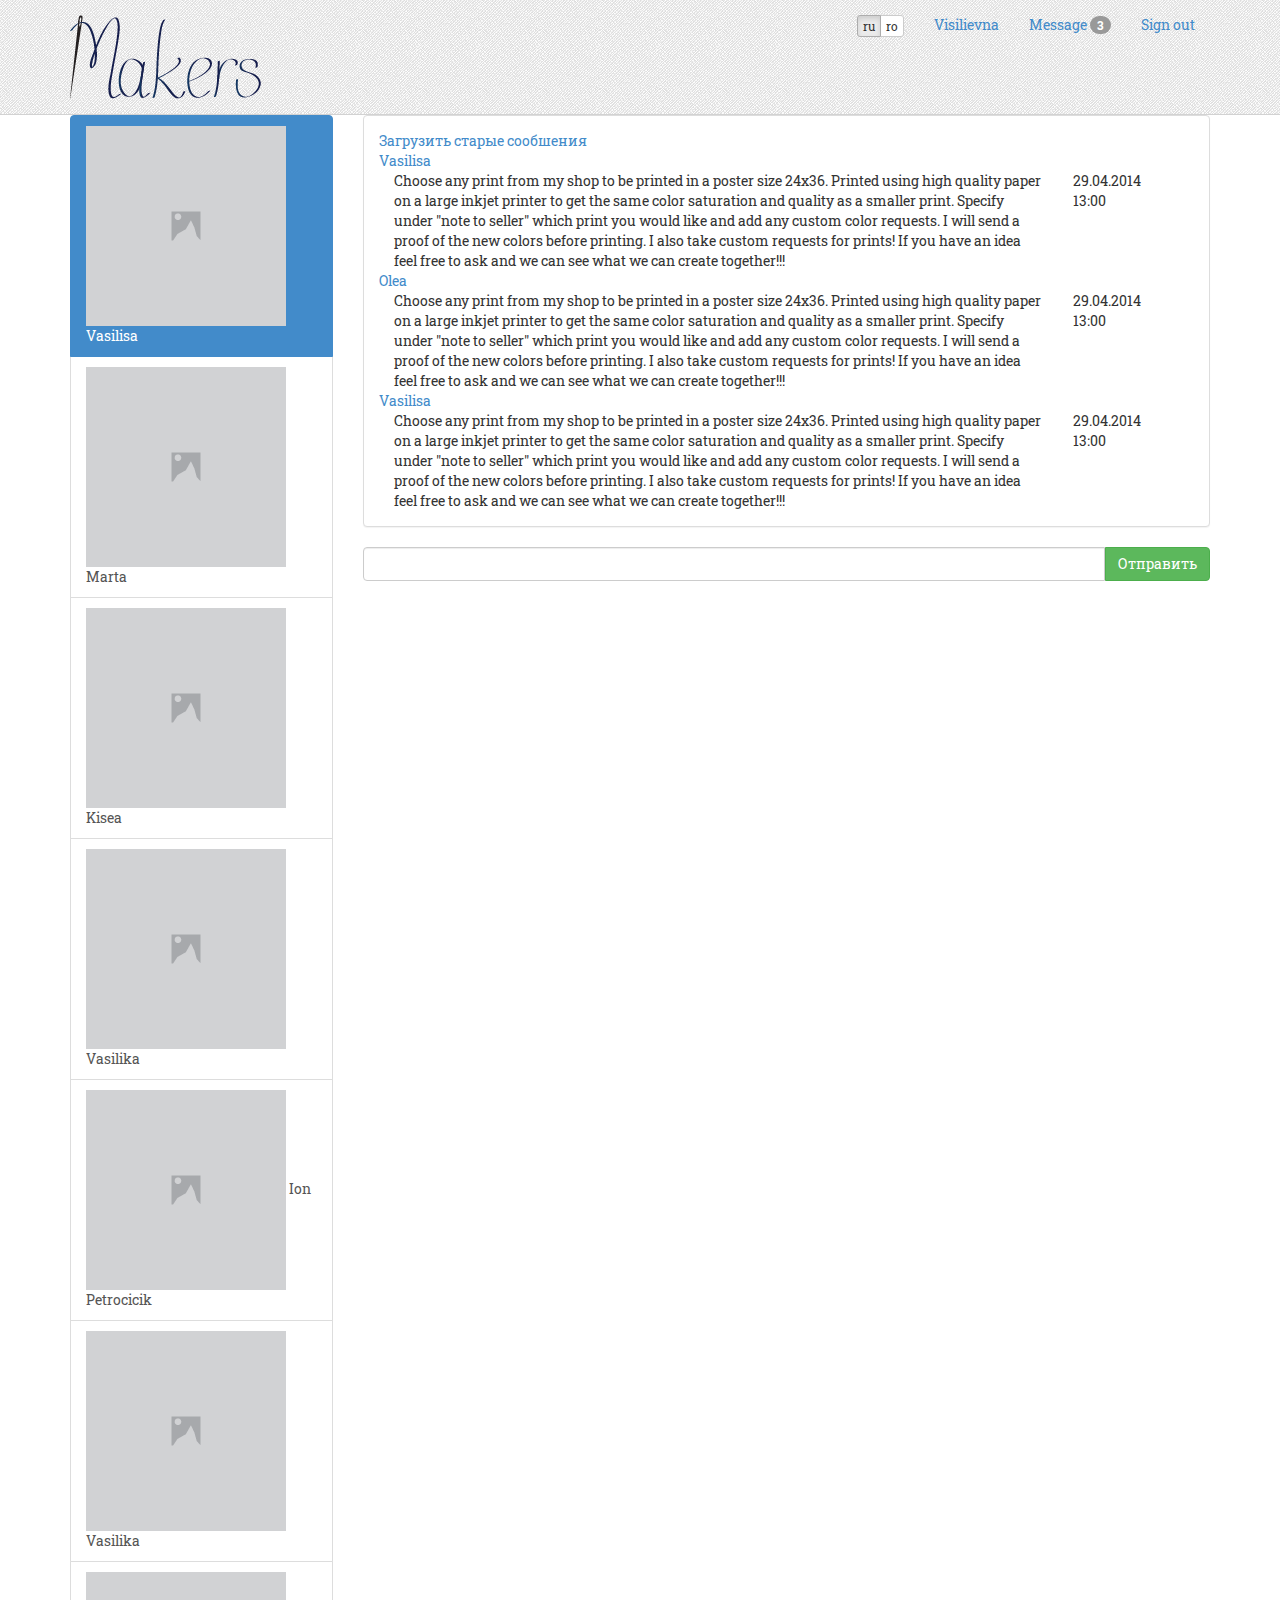
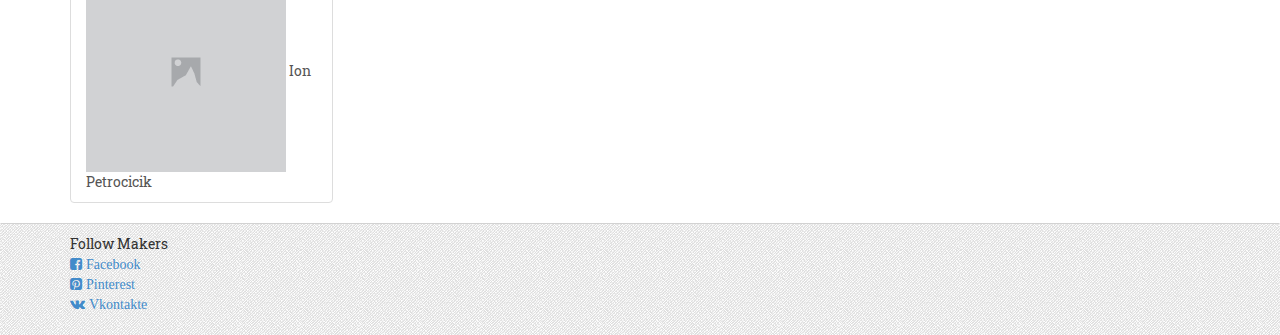
<file: message-page.html>
<!DOCTYPE html>
<html lang="en">
  <head>
    <meta charset="utf-8">
    <meta http-equiv="X-UA-Compatible" content="IE=edge">
    <meta name="viewport" content="width=device-width, initial-scale=1">
    <title>Makers</title>
    <!-- Bootstrap -->
    <link href="css/bootstrap.min.css" rel="stylesheet">
    <!-- <link href="http://netdna.bootstrapcdn.com/bootstrap/3.1.1/css/bootstrap.min.css" rel="stylesheet"> -->
    <link rel="stylesheet" type="text/css" href="css/styles.css">
    <link rel="icon" href="img/favicon.png" type="image/x-icon"/>
    <link href='http://fonts.googleapis.com/css?family=Roboto+Slab&subset=cyrillic-ext,latin' rel='stylesheet' type='text/css'>
    <link href="http://netdna.bootstrapcdn.com/font-awesome/4.0.3/css/font-awesome.css" rel="stylesheet">
  </head>

  <body>
    <header class="navbar navbar-static-top" id="top" role="banner">
      <div class="container">
        <div class="navbar-header">
          <a href="#" class="navbar-brand"><img src="img/logo_small.png"></a>
        </div>        
        <ul class="nav navbar-nav navbar-right">
          <li>
            <a href="#"><div class="btn-group btn-group-xs">
              <button type="button" class="btn btn-default active">ru</button>
              <button type="button" class="btn btn-default">ro</button>
            </div></a>
          </li>
          <li><a href="#" data-toggle="modal" data-target="#sign-in">Visilievna</a></li>
          <li><a href="#" data-toggle="modal" data-target="#sign-in">Message <span class="badge">3</span></a></li>
          <li><a href="#" data-toggle="modal" data-target="#sign-up">Sign out</a></li>
        </ul>
      </div>

    </header>
    <div class="container dialogs-page">
      <div class="row">
        <div class="col-md-3 dialogs">
          <div class="list-group">
            <a href="#" class="list-group-item active">
              <img src="img/placeholder_pic.png">
              Vasilisa
            </a>
            <a href="#" class="list-group-item">
              <img src="img/placeholder_pic.png">
              Marta
            </a>
            <a href="#" class="list-group-item">
              <img src="img/placeholder_pic.png">
              Kisea
            </a>
            <a href="#" class="list-group-item">
              <img src="img/placeholder_pic.png">
              Vasilika
            </a>
            <a href="#" class="list-group-item">
              <img src="img/placeholder_pic.png">
              Ion Petrocicik
            </a>
            <a href="#" class="list-group-item">
              <img src="img/placeholder_pic.png">
              Vasilika
            </a>
            <a href="#" class="list-group-item">
              <img src="img/placeholder_pic.png">
              Ion Petrocicik
            </a>         
          </div>
        </div>
        <div class="col-md-9">
          <div class="panel panel-default">            
            <div class="panel-body">

              <a href="#" class="more-messages">Загрузить старые сообшения</a>

              <div class="single-message">
                <div class="message-author">
                  <a href="#">Vasilisa</a>
                </div>
                <div class="col-md-10">
                  Choose any print from my shop to be printed in a poster size 24x36. 
                  Printed using high quality paper on a large inkjet printer to get the same color saturation and quality as a smaller print.

                  Specify under "note to seller" which print you would like and add any custom color requests. I will send a proof of the new colors before printing.

                  I also take custom requests for prints! If you have an idea feel free to ask and we can see what we can create together!!!
                </div>
                <div class="col-md-2 message-time">
                  <div>29.04.2014</div>
                  <div>13:00</div>
                </div>
                <div class="clearfix"></div>
              </div>

              <div class="single-message">
                <div class="message-author">
                  <a href="#">Olea</a>
                </div>
                <div class="col-md-10">
                  Choose any print from my shop to be printed in a poster size 24x36. 
                  Printed using high quality paper on a large inkjet printer to get the same color saturation and quality as a smaller print.

                  Specify under "note to seller" which print you would like and add any custom color requests. I will send a proof of the new colors before printing.

                  I also take custom requests for prints! If you have an idea feel free to ask and we can see what we can create together!!!
                </div>
                <div class="col-md-2 message-time">
                  <div>29.04.2014</div>
                  <div>13:00</div>
                </div>
                <div class="clearfix"></div>
              </div>

              <div class="single-message">
                <div class="message-author">
                  <a href="#">Vasilisa</a>
                </div>
                <div class="col-md-10">
                  Choose any print from my shop to be printed in a poster size 24x36. 
                  Printed using high quality paper on a large inkjet printer to get the same color saturation and quality as a smaller print.

                  Specify under "note to seller" which print you would like and add any custom color requests. I will send a proof of the new colors before printing.

                  I also take custom requests for prints! If you have an idea feel free to ask and we can see what we can create together!!!
                </div>
                <div class="col-md-2 message-time">
                  <div>29.04.2014</div>
                  <div>13:00</div>
                </div>
                <div class="clearfix"></div>
              </div>

            </div> <!-- panel-body -->
          </div> <!-- panel panel-default -->

          <div class="input-group">
            <input type="text" class="form-control">
            <span class="input-group-btn">
              <button class="btn btn-success" type="button">Отправить</button>
            </span>          
          </div>

        </div> <!-- col-md-9 -->
      </div> <!-- row -->
    </div> <!-- dialogs-page -->

    <nav class="navbar navbar-bottom" role="navigation">
        <div class="container">
          <span>Follow Makers</span>
          <div>
            <a href="#"><i class="fa fa-facebook-square"> Facebook</i></a>
          </div>
          <div>
            <a href="#"><i class="fa fa-pinterest-square"> Pinterest</i></a>
          </div>
          <div>
            <a href="#"><i class="fa fa-vk"> Vkontakte</i></a>
          </div>         
        </div>
    </nav>

      <!-- jQuery (necessary for Bootstrap's JavaScript plugins) -->
    <script src="https://ajax.googleapis.com/ajax/libs/jquery/1.11.0/jquery.min.js"></script>
    <!-- Include all compiled plugins (below), or include individual files as needed -->
        <script src="http://netdna.bootstrapcdn.com/bootstrap/3.1.1/js/bootstrap.min.js"></script>
  </body>
</html>
</file>
<file: css/styles.css>
body, a {
	font-family: 'Roboto Slab', serif;
}

.navbar-static-top {	
	border-bottom: 1px solid #d2d2d2;
	margin-bottom: 0px;
	background-image: url(../img/noise_lines.png); /* Путь к фоновому рисунку */
    background-position: left bottom; /* Положение фона */
    background-repeat: repeat-x repeat-y;
}

.navbar-nav li a:hover {
	background: none;
}

.navbar-bottom {
	border-top: 1px solid #d2d2d2;
	background-image: url(../img/noise_lines.png); /* Путь к фоновому рисунку */
	background-position: left bottom; /* Положение фона */
    background-repeat: repeat-x repeat-y;
    border-radius: 0px;
    margin-bottom: 0px;
    padding: 10px 0px 20px 0px;
}
.browse-navigation {
	padding-top: 5px;
}

.browse-navigation ul.nav li{
	font-size: 12pt;
	padding-right: 5px;
}

.hero-shop {
	background: url(../img/background.jpg) no-repeat fixed 100% 100%;
	height: 320px;
	position: relative;
	margin-bottom: 50px;
	margin-top: 5px;
}

.hero-shop .container {
	padding-top: 50px;
	color: #fff;
}

.image-credit-wrap {
	background: #000;
	background-color: rgba(0,0,0,0.4);
	position: absolute;
	bottom: 0;
	width: 100%;
}

.image-credit-wrap .container {
	padding-bottom: 5px;
	padding-top: 15px;
}

.seller-avatar {
	display: block;
	padding-top: 8px;
	margin-bottom: 10px;
}

.seller-avatar img {
	float: left;	
	height: 60px;
	width: 60px;
	border-radius: 30px;
	-webkit-border-radius: 30px;
	-moz-border-radius: 30px;
	margin-right: 10px;
}

.seller-avatar div{
	color: #333;

}

.seller-avatar div.seller-name {
	font-weight: bold;
}

.image-credit-wrap .thumbnails-links {
	float: right;
}

.image-credit-wrap .thumbnails-links li{
	display: inline-block;
}

.image-credit-wrap .thumbnails-links img{
	height: 80px;
	width: 80px;
	margin-right: 10px;
	border: 2px solid #fff;
}

.items-container .items-row .item {
	margin-bottom: 50px;
}

.items-container .items-row .item .square {
	width: 230px;
	height: 220px;
	border: 1px solid #e4e4e2;
	padding: 3px;
}

.items-container .items-row .item .square img {
	width: 222px;
	height: 170px;	
}

.items-container .items-row .item .square .item-heart-font{	
	width: 26px;
	background-color: #fff;
	text-align: center;
	border: 1px solid #e4e4e2;
	border-radius: 3px;
	position: absolute;
	display: none;
	top: 13px;
	left: 205px;
	padding: 2px;
}

.items-container .items-row .item .square:hover .item-heart-font{
	display: block;
}

.items-container .items-row .item .square .item-details {
	margin-top: 5px;
}

.items-container .items-row .item .square .item-details .item-title{
	display: block;
	color: #666;
	white-space: nowrap;
	overflow: hidden;
	text-overflow: ellipsis;
}

.items-container .items-row .item .square .item-details .item-price {
	color: #78c042;
}

.items-container .items-row .item .square .item-details .item-author {
	font-size: 9pt;
	color: #b2b2b2;
}





.modal-footer ul{
	list-style-type: none;
}

.browse-navigation-catalogue {
	padding: 10px 0 10px 0;
	margin-bottom: 30px;
	background-color: #F5F5F5;
	border-bottom: 1px solid #d2d2d2;
}

.subcategory {
	display: block;
	padding: 4px 6px;
}

.subcategory:hover {
	background: #D5ECEC;
	border-radius: 4px;
	text-decoration: none;
}

.author-row {
	padding-top: 10px;
	background-color: #F5F5F5;
	border-bottom: 1px solid #d2d2d2;
}

.author-row .thumbnails-links {
	float: right;
	line-height: 57pt;	
}

.author-row .thumbnails-links li{
	display: inline-block;
	height: 80px;
	width: 80px;
	margin-right: 10px;
	border: 2px solid #fff;
	text-align: center;
	color: #428bca;
}

.item-page {
	padding: 15px;
}

.item-page .image-carousel img {
	width: 540px;
	height: 540px;
}

#galleria {
	height: 500px;
}

.item-page .item-details {
	border: 4px solid #e4f3d9;
	border-radius: 5px;
	padding: 10px;
	min-height: 200px;
}

.item-page .item-details div {
	margin-bottom: 20px;
}

.item-page .item-details .item-name {
	font-size: 18pt;
	line-height: 25px;
	font-weight: bold;
}

.item-page .item-details .item-price {
	color: #78c042;
	font-weight: bold;
	font-size: 18pt;
}
.item-page .item-details .item-description {
	font-size: 14px;
	color: #666;
}

.item-page .item-like {
	border: 4px solid #e4f3d9;
	border-radius: 5px;
	margin-top: 20px;
	padding: 10px;	
}

.related-items {
	border: 4px solid #e4f3d9;
	border-radius: 5px;
	margin-top: 20px;
	padding: 10px 20px 10px 25px;
}

.related-items .ri-title {
	text-align: center;
	color: #333;
	font-size: 18pt;
}

.related-items .row .ri-item {
	margin: 20px 20px 10px 10px;
}

.related-items .row .ri-item .ri-square{
	width: 164px;
	height: 171px;
	border: 1px solid #e4e4e2;
	padding: 3px;
}

.related-items .row .ri-item .ri-square img {
	width: 156px;
	height: 124px;
}

.related-items .row .ri-item .ri-item-details {
	font-size: 10pt;
}

.related-items .row .ri-item .ri-item-details .ri-item-title {
	display: block;
	color: #666;
	white-space: nowrap;
	overflow: hidden;
	text-overflow: ellipsis;
}

.related-items .row .ri-item .ri-item-details .ri-item-author {
	color: #b2b2b2;
}

.related-items .row .ri-item .ri-item-details .ri-item-price {
	color: #78c042;
	font-weight: bold;
}

/* блок для коментариев */

.item-page .coments-block {
	border: 4px solid #e4f3d9;
	border-radius: 5px;
	margin-top: 10px;
}

.edit-section {
	margin: 15px;	
	border: 2px solid #e4f3d9;
	border-radius: 5px;
	margin-top: 20px;
	padding: 10px 20px 10px 25px;
}

.edit-section h4 {
	margin-bottom: 20px;
}

.form-group .thumbnails-links {
	padding-left: 0px !important;
}

.form-group .thumbnails-links li{
	display: inline-block;
	margin-top: 10px;
	margin-right: 10px;
}

.form-group .thumbnails-links img{
	height: 80px;
	width: 80px;	
}

.form-group .thumbnails-links li {
	position: relative;
}

.form-group .thumbnails-links .item-close-font {
	position: absolute;
	top: 2px;
	left: 63px;
	color: #333;
}









.btn-facebook {
  color: #ffffff;
  text-shadow: 0 -1px 0 rgba(0, 0, 0, 0.25);
  background-color: #2b4b90;
  *background-color: #133783;
  background-image: -moz-linear-gradient(top, #3b5998, #133783);
  background-image: -webkit-gradient(linear, 0 0, 0 100%, from(#3b5998), to(#133783));
  background-image: -webkit-linear-gradient(top, #3b5998, #133783);
  background-image: -o-linear-gradient(top, #3b5998, #133783);
  background-image: linear-gradient(to bottom, #3b5998, #133783);
  background-repeat: repeat-x;
  border-color: #133783 #133783 #091b40;
  border-color: rgba(0, 0, 0, 0.1) rgba(0, 0, 0, 0.1) rgba(0, 0, 0, 0.25);
  filter: progid:DXImageTransform.Microsoft.gradient(startColorstr='#ff3b5998', endColorstr='#ff133783', GradientType=0);
  filter: progid:DXImageTransform.Microsoft.gradient(enabled=false);
}

.btn-facebook:hover,
.btn-facebook:focus,
.btn-facebook:active,
.btn-facebook.active,
.btn-facebook.disabled,
.btn-facebook[disabled] {
  color: #ffffff;
  background-color: #133783;
  *background-color: #102e6d;
}

.btn-facebook:active,
.btn-facebook.active {
  background-color: #0d2456 \9;
}

.btn-vk {
  color: #ffffff;
  text-shadow: 0 -1px 0 rgba(0, 0, 0, 0.25);
  background-color: #50739a;
  *background-color: #426187;
  background-image: -moz-linear-gradient(top, #5a7fa6, #426187);
  background-image: -webkit-gradient(linear, 0 0, 0 100%, from(#5a7fa6), to(#426187));
  background-image: -webkit-linear-gradient(top, #5a7fa6, #426187);
  background-image: -o-linear-gradient(top, #5a7fa6, #426187);
  background-image: linear-gradient(to bottom, #5a7fa6, #426187);
  background-repeat: repeat-x;
  border-color: #426187 #426187 #293c54;
  border-color: rgba(0, 0, 0, 0.1) rgba(0, 0, 0, 0.1) rgba(0, 0, 0, 0.25);
  filter: progid:DXImageTransform.Microsoft.gradient(startColorstr='#ff5a7fa6', endColorstr='#ff426187', GradientType=0);
  filter: progid:DXImageTransform.Microsoft.gradient(enabled=false);
}

.btn-vk:hover,
.btn-vk:focus,
.btn-vk:active,
.btn-vk.active,
.btn-vk.disabled,
.btn-vk[disabled] {
  color: #ffffff;
  background-color: #426187;
  *background-color: #3a5576;
}

.btn-vk:active,
.btn-vk.active {
  background-color: #314865 \9;
}
</file>
